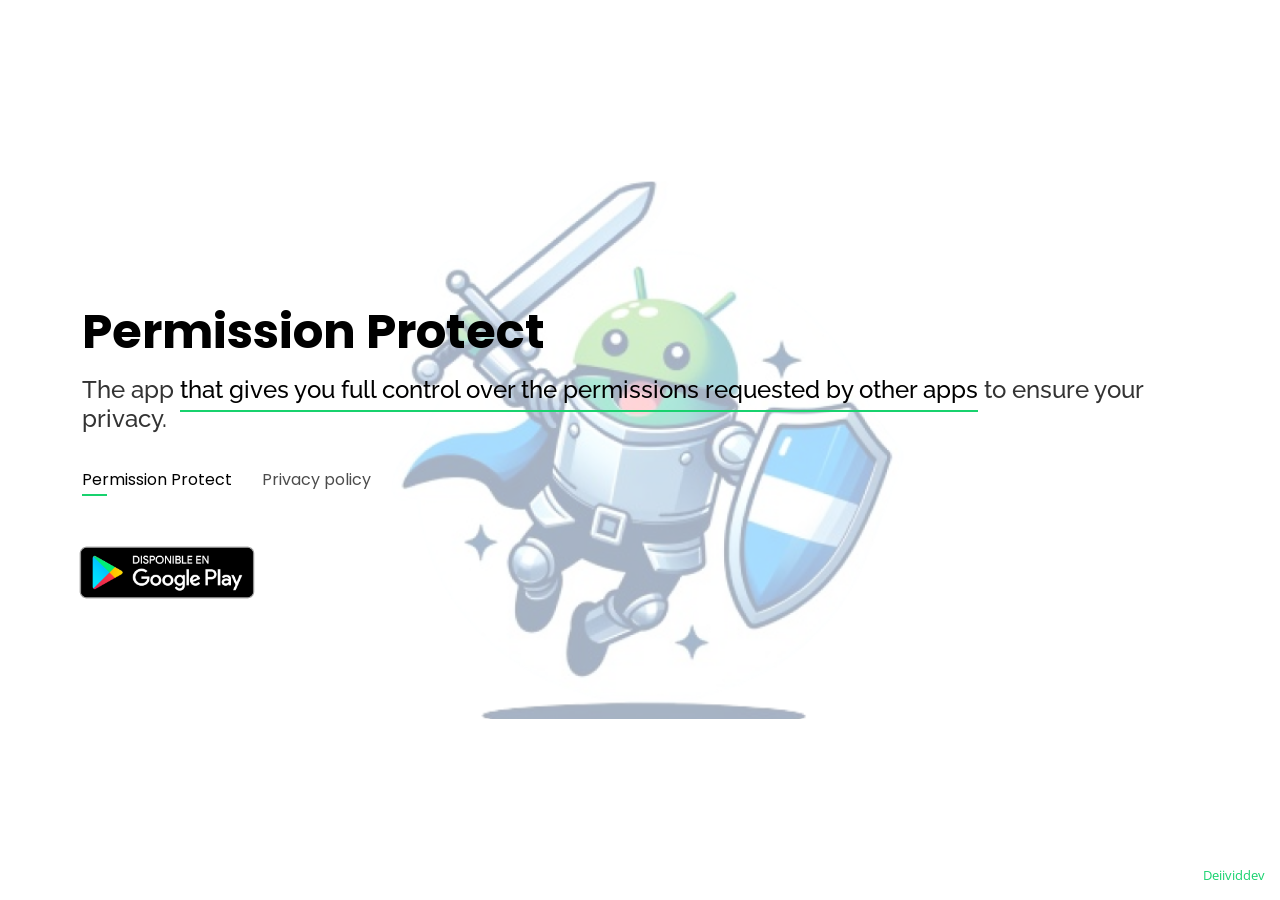
<file: index.html>
<!DOCTYPE html>
<html lang="en">

<head>
    <meta charset="utf-8">
    <meta content="width=device-width, initial-scale=1.0" name="viewport">

    <title>Permission Protect</title>
    <meta content="" name="description">
    <meta content="" name="keywords">

    <!-- Favicons -->
    <link href="assets/img/p.png" rel="icon">
    <link href="assets/img/p.png" rel="touch-icon">

    <!-- Google Fonts -->
    <link href="https://fonts.googleapis.com/css?family=Open+Sans:300,300i,400,400i,600,600i,700,700i|Raleway:300,300i,400,400i,500,500i,600,600i,700,700i|Poppins:300,300i,400,400i,500,500i,600,600i,700,700i" rel="stylesheet">

    <!-- Vendor CSS Files -->
    <link href="assets/vendor/bootstrap/css/bootstrap.min.css" rel="stylesheet">
    <link href="assets/vendor/bootstrap-icons/bootstrap-icons.css" rel="stylesheet">
    <link href="assets/vendor/boxicons/css/boxicons.min.css" rel="stylesheet">
    <link href="assets/vendor/glightbox/css/glightbox.min.css" rel="stylesheet">
    <link href="assets/vendor/remixicon/remixicon.css" rel="stylesheet">
    <link href="assets/vendor/swiper/swiper-bundle.min.css" rel="stylesheet">

    <!-- Template Main CSS File -->
    <link href="assets/css/style.css" rel="stylesheet">
</head>

<body>

    <!-- ======= Header ======= -->
    <header id="header">
        <div class="container">
            <h1><a href="index.html">Permission Protect</a></h1>
        <h2>The app <span>that gives you full control over the permissions requested by other apps</span> to ensure your privacy.</h2>

            <nav id="navbar" class="navbar">
                <ul>
                    <li><a class="nav-link active" href="#header">Permission Protect</a></li>
                    <li><a class="nav-link" href="#privacypolicy">Privacy policy</a></li>
                </ul>
                <i class="bi bi-list mobile-nav-toggle"></i>
            </nav><!-- .navbar -->

            <div class="social-links">
                <a href="https://play.google.com/store/apps/details?id=es.permissionprotect&hl=es" class="google-play-icon">
                    <img src="assets/img/google-play-badge.png" alt="Google Play">
                </a>
            </div>
        </div>
    </header><!-- End Header -->

    <!-- ======= About Section ======= -->
    <section id="privacypolicy" class="about">

   <!-- ======= Privacy Policy ======= -->
<div class="about-me container">
    <div class="section-title">
        <h2>Privacy Policy</h2>
    </div>

    <div class="row">
        <div class="col-lg-4" data-aos="fade-right">
            <img src="assets/img/permissionprotectimage.png" class="img-fluid" alt="">
        </div>
        <div class="col-lg-8 pt-4 pt-lg-0 content" data-aos="fade-left">
            <h3>Privacy Policy</h3>
            <p class="fst-italic">
                At Permission Protect, we are committed to protecting your privacy. This Privacy Policy explains how we handle your personal data and privacy in relation to the use of our application.
            </p>
            <h4>Information Collection and Use</h4>
            <p>
                Permission Protect does not collect, store, or share any personal data or sensitive information from its users. The application operates solely on your device to help you manage and control the permissions of other apps.
            </p>
            <h4>No User Data Collection</h4>
            <p>
                We do not collect any personal information such as your name, email address, or usage data. Our application does not track your activity or gather any analytics data.
            </p>
            <h4>Third-Party Services</h4>
            <p>
                Permission Protect does not utilize any third-party services that might collect information used to identify you. The application operates independently without integrating external data services.
            </p>
            <h4>Security</h4>
            <p>
                While we do not collect any user data, we take the security of our application seriously. Permission Protect is designed with security measures to ensure the application operates securely on your device.
            </p>
            <h4>Children's Privacy</h4>
            <p>
                Permission Protect does not address anyone under the age of 13. We do not knowingly collect personally identifiable information from children under 13. If we become aware that a child under 13 has provided us with personal information, we will take steps to delete such information.
            </p>
            <h4>Changes to This Privacy Policy</h4>
            <p>
                We may update our Privacy Policy from time to time. We will notify you of any changes by posting the new Privacy Policy on this page. It is recommended to review this Privacy Policy periodically for any changes. Changes to this Privacy Policy are effective when they are posted on this page.
            </p>
            <h4>Your Consent</h4>
            <p>
                By using our application, you hereby consent to our Privacy Policy and agree to its terms.
            </p>
            <h4>Contact Us</h4>
            <p>
                If you have any questions or concerns about this Privacy Policy, please contact us:
                <ul>
                    <li>Email: permissionprotect@gmail.com</li>
                    <li>Website: <a href="https://www.deiividev.com" target="_blank">www.deiividev.com</a></li>
                </ul>
            </p>
            <h4>Legal Compliance</h4>
            <p>
                We will disclose your personal information where required to do so by law or subpoena or if we believe that such action is necessary to comply with the law and the reasonable requests of law enforcement or to protect the security or integrity of our service.
            </p>
        </div>
    </div>
</div><!-- End PrivacyPolicy Section -->


    </section><!-- End About Section -->

    <div class="credits">
        <!-- All the links in the footer should remain intact. -->
        <!-- You can delete the links only if you purchased the pro version. -->
        <!-- Licensing information: https://bootstrapmade.com/license/ -->
        <!-- Purchase the pro version with working PHP/AJAX contact form: https://bootstrapmade.com/personal-free-resume-bootstrap-template/ -->
        Designed by <a href="https://deiividdev.com/">Deiividdev</a>
    </div>

    <!-- Vendor JS Files -->
    <script src="assets/vendor/purecounter/purecounter_vanilla.js"></script>
    <script src="assets/vendor/bootstrap/js/bootstrap.bundle.min.js"></script>
    <script src="assets/vendor/glightbox/js/glightbox.min.js"></script>
    <script src="assets/vendor/isotope-layout/isotope.pkgd.min.js"></script>
    <script src="assets/vendor/swiper/swiper-bundle.min.js"></script>
    <script src="assets/vendor/waypoints/noframework.waypoints.js"></script>
    <script src="assets/vendor/php-email-form/validate.js"></script>

    <!-- Template Main JS File -->
    <script src="assets/js/main.js"></script>

</body>

</html>
</file>
<file: assets/css/style.css>
/**
* Template Name: Personal
* Template URL: https://bootstrapmade.com/personal-free-resume-bootstrap-template/
* Updated: Mar 17 2024 with Bootstrap v5.3.3
* Author: BootstrapMade.com
* License: https://bootstrapmade.com/license/
*/
/*--------------------------------------------------------------
# General
--------------------------------------------------------------*/
body {
  font-family: "Open Sans", sans-serif;
  background-color: #ffffff;
  color: #ffffff; /* Cambiar el color del texto a blanco */
  position: relative;
}

body::before {
  content: "";
  position: fixed;
  background: #ffffff url("../img/p.png") center center no-repeat;
  background-size: 42%;
  left: 0;
  right: 0;
  top: 0;
  height: 100vh;
  z-index: -1;
}

.google-play-icon {
  display: flex;
  justify-content: flex-start; /* Ajusta a la izquierda */
  align-items: center;
  margin-top: 20px;
  margin-left: 65px; /* Ajusta la distancia desde el borde izquierdo */
}

.google-play-icon img {
  max-width: 200px; /* Ajusta el tamaño según sea necesario */
  height: auto;
}
@media (min-width: 1024px) {
  body::before {
    background-attachment: fixed;
  }
}

a {
  color: #18d26e;
  text-decoration: none;
}

a:hover {
  color: #35e888;
  text-decoration: none;
}

h1,
h2,
h3,
h4,
h5,
h6 {
  font-family: "Raleway", sans-serif;
  color: #ffffff; /* Cambiar el color del texto a blanco */

}

/*--------------------------------------------------------------
# Header
--------------------------------------------------------------*/
#header {
  transition: ease-in-out 0.3s;
  position: relative;
  height: 100vh;
  display: flex;
  align-items: center;
  z-index: 1000; /* Asegúrate de que el z-index sea alto */
  overflow-y: auto;
  background-color: rgba(255, 255, 255, 0.65); /* Fondo blanco ligeramente transparente para depuración */
  color: #ffffff; /* Letras blancas */
}

/* Asegúrate de que el contenido del header no esté oculto */
#header .container {
  z-index: 1001;
  position: relative;
}

/* Asegúrate de que no haya otros elementos cubriendo el header */
body::before {
  z-index: -1; /* El fondo debe estar detrás del header */
}

#header * {
  transition: ease-in-out 0.3s;
}

#header h1 {
  font-size: 48px;
  margin: 0;
  padding: 0;
  line-height: 1;
  font-weight: 700;
  font-family: "Poppins", sans-serif;
}

#header h1 a,
#header h1 a:hover {
  color: #000000; /* Letras negras */
  line-height: 1;
  display: inline-block;
}

#header h2 {
  font-size: 24px;
  margin-top: 20px;
  color: rgba(0, 0, 0, 0.8);
}

#header h2 span {
  color: #000000; /* Letras negras */
  border-bottom: 2px solid #18d26e;
  padding-bottom: 6px;
}

#header img {
  padding: 0;
  margin: 0;
}

#header .social-links {
  margin-top: 40px;
  display: flex;
}

#header .social-links a {
  font-size: 16px;
  display: flex;
  justify-content: center;
  align-items: center;
  background: rgba(0, 0, 0, 0.1);
  color: #000000; /* Letras negras */
  line-height: 1;
  margin-right: 8px;
  border-radius: 50%;
  width: 40px;
  height: 40px;
}

#header .social-links a:hover {
  background: #18d26e;
  color: #ffffff;
}


@media (max-width: 992px) {
  #header h1 {
    font-size: 36px;
  }

  #header h2 {
    font-size: 20px;
    line-height: 30px;
  }

  #header .social-links {
    margin-top: 15px;
  }

  #header .container {
    display: flex;
    flex-direction: column;
    align-items: center;
  }
}

/* Header Top */
#header.header-top {
  height: 80px;
  position: fixed;
  left: 0;
  top: 0;
  right: 0;
  background: #ffffff; /* Fondo blanco para la barra de navegación */
  color: #000000; /* Letras negras para la barra de navegación */
}

#header.header-top .social-links,
#header.header-top h2 {
  display: none;
}

#header.header-top h1 {
  margin-right: auto;
  font-size: 36px;
}

#header.header-top img {
  max-height: 60px;
  margin-right: 20px !important;
}

#header.header-top .container {
  display: flex;
  align-items: center;
}

#header.header-top .navbar {
  margin: 0;
}

@media (max-width: 768px) {
  #header.header-top {
    height: 60px;
  }

  #header.header-top h1 {
    font-size: 26px;
  }
}

/*--------------------------------------------------------------
# Navigation Menu
--------------------------------------------------------------*/
/**
* Desktop Navigation 
*/
.navbar {
  padding: 0;
  color:#ffff;
  margin-top: 35px;
}

.navbar ul {
  margin: 0;
  padding: 0;
  display: flex;
  list-style: none;
  align-items: center;
}

.navbar li {
  position: relative;
}

.navbar li+li {
  margin-left: 30px;
}

.navbar a,
.navbar a:focus {
  display: flex;
  align-items: center;
  justify-content: space-between;
  padding: 0;
  font-family: "Poppins", sans-serif;
  font-size: 16px;
  font-weight: 400;
  color: rgba(0, 0, 0, 0.7); /* Letras negras */
  white-space: nowrap;
  transition: 0.3s;
}

.navbar a i,
.navbar a:focus i {
  font-size: 12px;
  line-height: 0;
  margin-left: 5px;
}

.navbar a:before {
  content: "";
  position: absolute;
  width: 0;
  height: 2px;
  bottom: -4px;
  left: 0;
  background-color: #18d26e;
  visibility: hidden;
  width: 0px;
  transition: all 0.3s ease-in-out 0s;
}

.navbar a:hover:before,
.navbar li:hover>a:before,
.navbar .active:before {
  visibility: visible;
  width: 25px;
}

.navbar a:hover,
.navbar .active,
.navbar .active:focus,
.navbar li:hover>a {
  color: #000000; /* Letras negras */
}

/**
* Mobile Navigation 
*/
.mobile-nav-toggle {
  color: #000000; /* Letras negras */
  font-size: 28px;
  cursor: pointer;
  display: none;
  line-height: 0;
  transition: 0.5s;
  position: fixed;
  right: 15px;
  top: 15px;
}

@media (max-width: 991px) {
  .mobile-nav-toggle {
    display: block;
  }

  .navbar ul {
    display: none;
  }
}

.navbar-mobile {
  position: fixed;
  overflow: hidden;
  top: 0;
  right: 0;
  left: 0;
  bottom: 0;
  background: rgba(0, 0, 0, 0.9);
  transition: 0.3s;
  z-index: 999;
  margin-top: 0;
}

.navbar-mobile .mobile-nav-toggle {
  position: absolute;
  top: 15px;
  right: 15px;
}

.navbar-mobile ul {
  display: block;
  position: absolute;
  top: 55px;
  right: 15px;
  bottom: 45px;
  left: 15px;
  padding: 10px 0;
  overflow-y: auto;
  transition: 0.3s;
  border: 2px solid rgba(255, 255, 255, 0.2);
}

.navbar-mobile li {
  padding: 12px 20px;
}

.navbar-mobile li+li {
  margin: 0;
}

.navbar-mobile a,
.navbar-mobile a:focus {
  font-size: 16px;
  position: relative;
}

/*--------------------------------------------------------------
# Sections General
--------------------------------------------------------------*/
section {
  overflow: hidden;
  position: absolute;
  width: 100%;
  top: 140px;
  bottom: 100%;
  opacity: 0;
  transition: ease-in-out 0.4s;
  z-index: 2;
}

section.section-show {
  top: 100px;
  bottom: auto;
  opacity: 1;
  padding-bottom: 45px;
}

section .container {
  background: rgba(0, 0, 0, 0.9);
  padding: 30px;
}

@media (max-width: 768px) {
  section {
    top: 120px;
  }

  section.section-show {
    top: 80px;
  }
}

.section-title h2 {
  font-size: 14px;
  font-weight: 500;
  padding: 0;
  line-height: 1px;
  margin: 0 0 20px 0;
  letter-spacing: 2px;
  text-transform: uppercase;
  color: #aaaaaa;
  font-family: "Poppins", sans-serif;
}

.section-title h2::after {
  content: "";
  width: 120px;
  height: 1px;
  display: inline-block;
  background: #4ceb95;
  margin: 4px 10px;
}

.section-title p {
  margin: 0;
  margin: -15px 0 15px 0;
  font-size: 36px;
  font-weight: 700;
  text-transform: uppercase;
  font-family: "Poppins", sans-serif;
  color: #000;
}
/*--------------------------------------------------------------
# About
--------------------------------------------------------------*/
.about-me  {
  border-radius: 15px; /* Bordes redondeados */
  padding: 20px; /* Espacio interior */
}

.about-me .content h3 {
  font-weight: 700;
  font-size: 26px;
  color: #18d26e;
}


.about-me .content img {
  position: absolute;
  top: 20px; /* Ajusta el valor según necesites */
  right: 20px; /* Ajusta el valor según necesites */
  max-width: 150px; /* Ajusta el tamaño según necesites */
  border-radius: 50%; /* Redondear la imagen */
}

.about-me .content ul {
  list-style: none;
  padding: 0;
}

.about-me .content ul li {
  margin-bottom: 20px;
  display: flex;
  align-items: center;
}

.about-me .content ul strong {
  margin-right: 10px;
}

.about-me .content ul i {
  font-size: 16px;
  margin-right: 5px;
  color: #18d26e;
  line-height: 0;
}

.about-me .content p:last-child {
  margin-bottom: 0;
}
/*--------------------------------------------------------------
# Credits
--------------------------------------------------------------*/
.credits {
  position: fixed;
  right: 0;
  left: 0;
  bottom: 0;
  padding: 15px;
  text-align: right;
  font-size: 13px;
  color: #fff;
  z-index: 999999;
}

@media (max-width: 992px) {
  .credits {
    text-align: center;
    padding: 10px;
    background: rgba(0, 0, 0, 0.8);
  }
}

.credits a {
  color: #18d26e;
  transition: 0.3s;
}

.credits a:hover {
  color: #fff;
}
</file>
